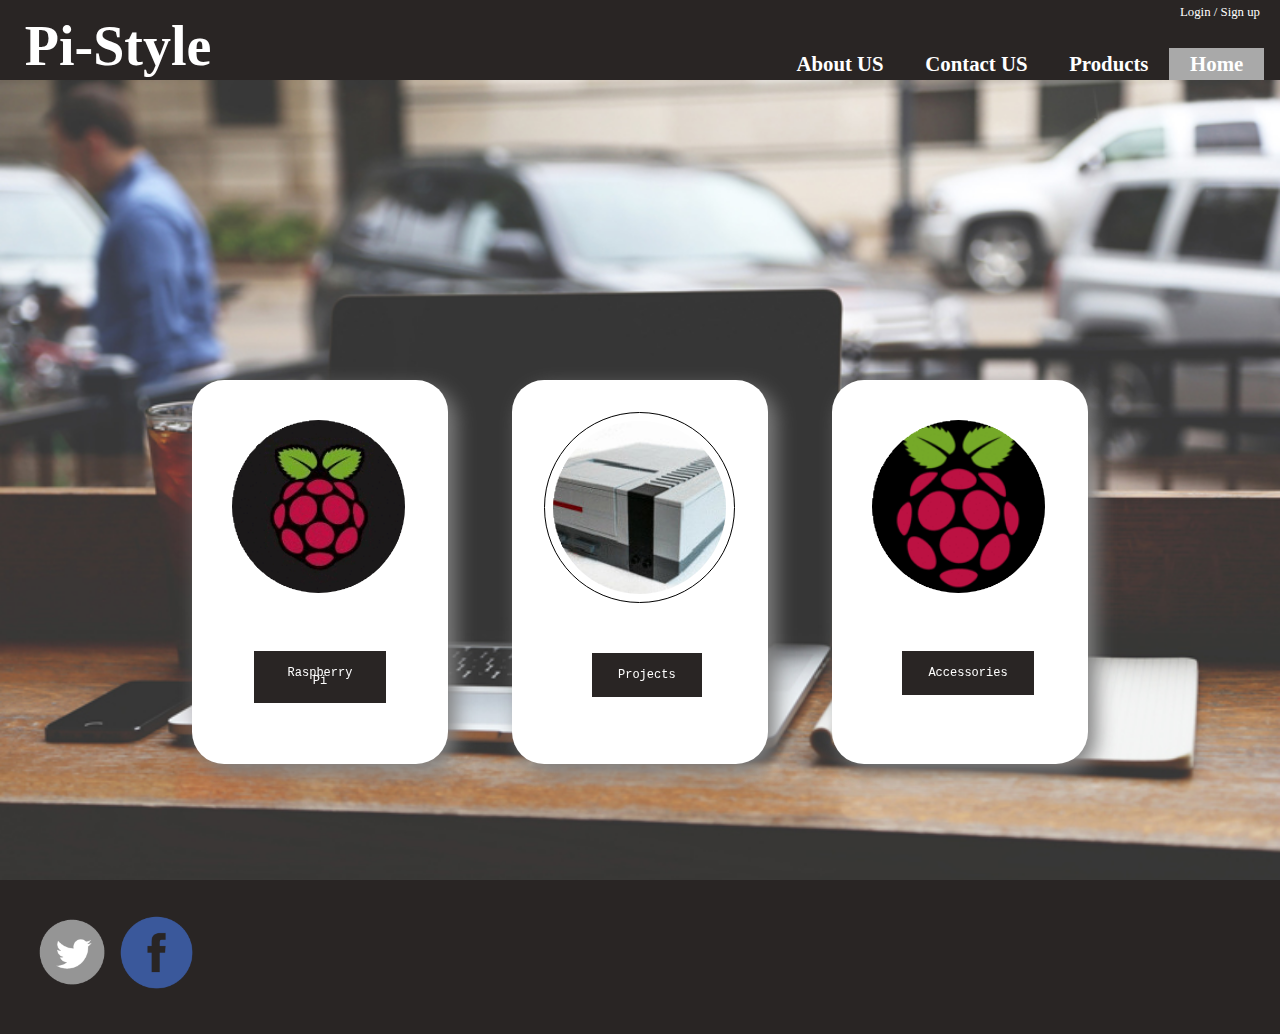
<file: index.htm>
<!DOCTYPE html>
<html lang="en">
<head>
<meta charset="utf-8">
<title>Pi-Style</title>
<link rel ="stylesheet" href="css/style.css">
<link rel="stylesheet" href="css/index.css">
 <link rel="shortcut icon" type="image/x-icon" href="image/favicon.jpg" />
</head>
<body>
<header>
<h1>Pi-Style</h1>
<li><a class="login" href="login.htm">Login / Sign up</a></li>
<nav>
<ul>
<li><a class="active" href="index.htm">Home</a></li>
<li><a href="products.htm">Products</a></li>
<li><a href="contact.htm">Contact US</a></li>
<li><a href="about.htm">About US</a></li>
</ul>
</nav>
</header>
<div class="main">
<div id="image-div">
  <div class="box one">
  <img id="img" src="image/pi.jpg">
  <a href="#" class="button">Raspberry Pi</a>
  </div>
  <div class="box two">
  <img id="img" src="image/case.jpg">
  <a href="#" class="button1">Projects</a>
  </div>
  <div class="box three">
  <img id="img" src="image/pi-logo.png">
  <a href="#" class="button2">Accessories</a>
  </div>
</div>
</div>
<div class="bottom">
<a href="#"><img src="image/twitter.png"></a>
<a href="#"><img src="image/facebook.png"></a>
</div>
</body>
</html>
</file>
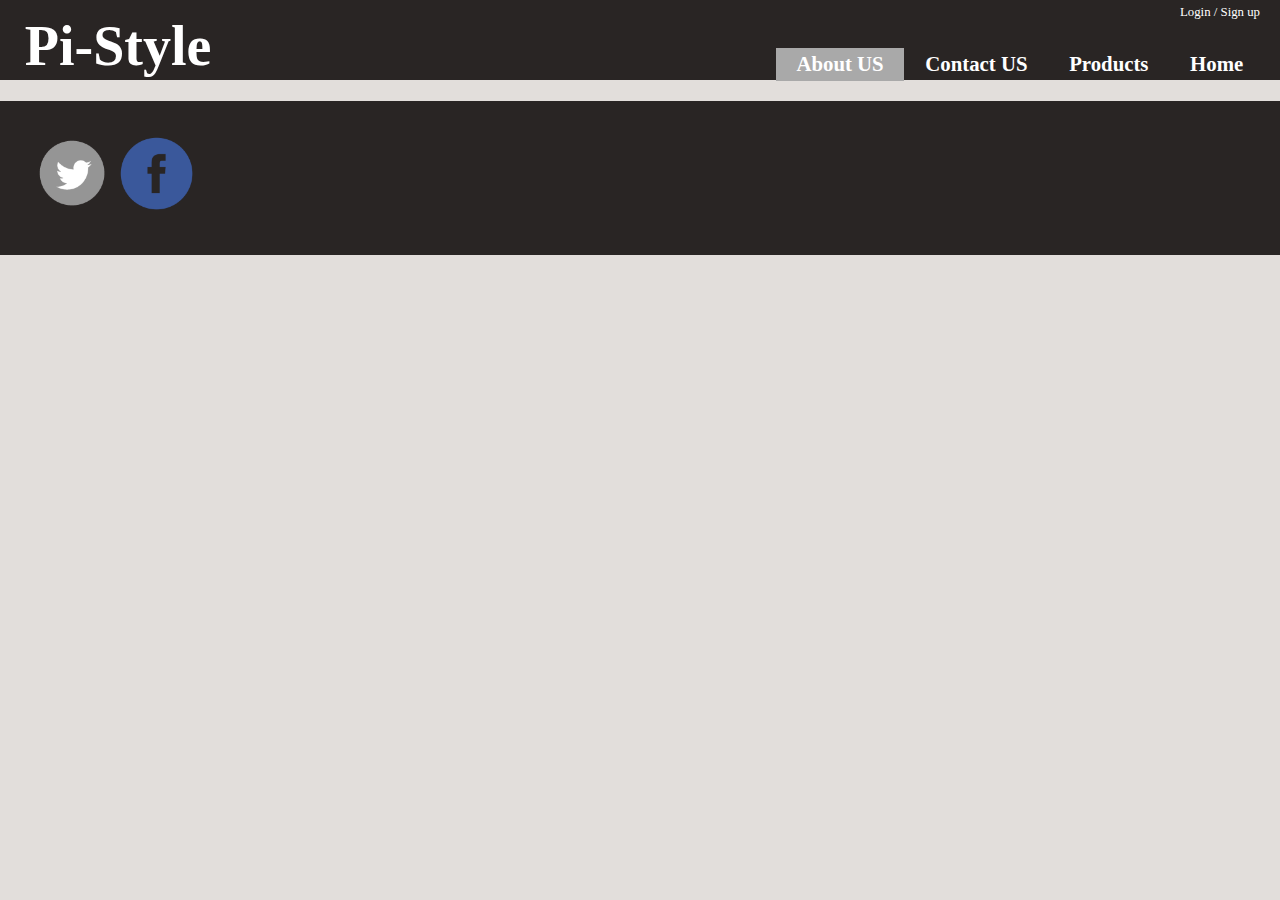
<file: about.htm>
<!DOCTYPE html>
<html lang="en">
<head>
<meta charset="utf-8">
<title>Pi-Style</title>
<link rel ="stylesheet" href="css/style.css">
 <link rel="shortcut icon" type="image/x-icon" href="image/favicon.jpg" />
</head>
<body>
<header>
<h1>Pi-Style</h1>
<li><a class="login" href="login.htm">Login / Sign up</a></li>
<nav>
<ul>
<li><a href="index.htm">Home</a></li>
<li><a href="products.htm">Products</a></li>
<li><a href="contact.htm">Contact US</a></li>
<li><a class="active" href="about.htm">About US</a></li>
</ul>
</nav>
</header><div id="outer">
<h1></h1>
<section>

</section>
</div>
<div class="bottom">
<a href="#"><img src="image/twitter.png"></a>
<a href="#"><img src="image/facebook.png"></a>
</div>
</body></html>
</file>
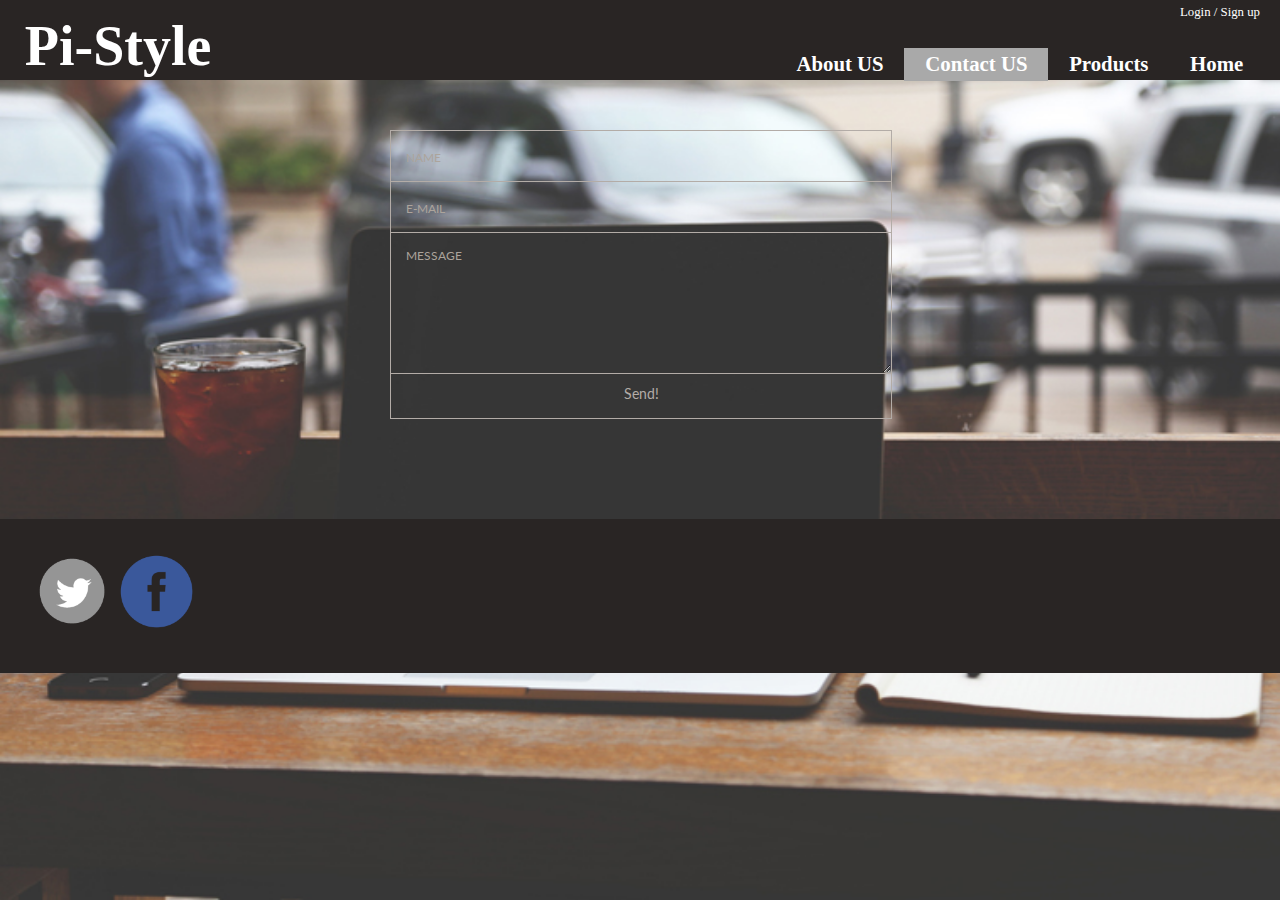
<file: contact.htm>
<!DOCTYPE html>
<html lang="en">
<head>
<meta charset="utf-8">
<title>Pi-Style</title>
<link rel ="stylesheet" href="css/style.css">
<link rel ="stylesheet" href="css/contact.css">
 <link rel="shortcut icon" type="image/x-icon" href="image/favicon.jpg" />
</head>
<body>
<header>
<h1>Pi-Style</h1>
<li><a class="login" href="login.htm">Login / Sign up</a></li>
<nav>
<ul>
<li><a href="index.htm">Home</a></li>
<li><a href="products.htm">Products</a></li>
<li><a class="active" href="contact.htm">Contact US</a></li>
<li><a href="about.htm">About US</a></li>
</ul>
</nav>
</header><div id="outer">

<form id="form" class="topBefore">
		
		  <input id="name" type="text" placeholder="NAME">
		  <input id="email" type="text" placeholder="E-MAIL">
		  <textarea id="message" type="text" placeholder="MESSAGE"></textarea>
  <input id="submit" type="submit" value="Send!">
  
</form>
</div>
<div class="bottom">
<a href="#"><img src="image/twitter.png"></a>
<a href="#"><img src="image/facebook.png"></a>
</div>
</body></html>
</file>
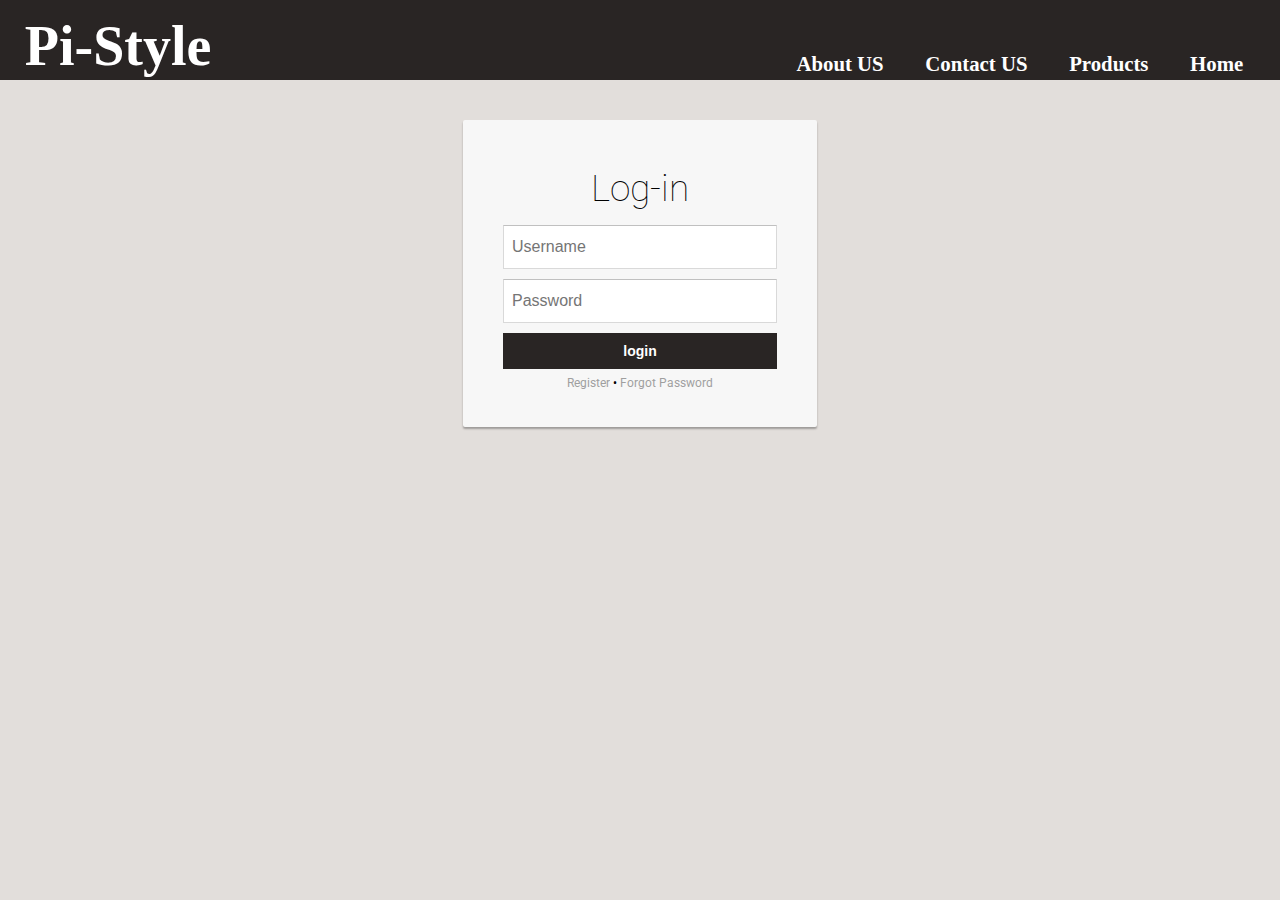
<file: login.htm>
<!DOCTYPE html>
<html>
<head>
  <meta charset="UTF-8">
  <title>Log-in form</title>
  <link rel='stylesheet' href='http://codepen.io/assets/libs/fullpage/jquery-ui.css'>
    <link rel="stylesheet" href="css/login.css" media="screen" type="text/css" />
	<link rel="stylesheet" href="css/style.css"/>
	 <link rel="shortcut icon" type="image/x-icon" href="image/favicon.jpg" />
</head>
<body>
<header>
<h1>Pi-Style</h1>
<nav>
<ul>
<li><a href="index.htm">Home</a></li>
<li><a href="products.htm">Products</a></li>
<li><a  href="contact.htm">Contact US</a></li>
<li><a href="about.htm">About US</a></li>
</ul>
</nav>
</header>
  <div class="login-card">
    <h1>Log-in</h1><br>
  <form>
    <input type="text" name="user" placeholder="Username">
    <input type="password" name="pass" placeholder="Password">
    <input type="submit" name="login" class="login login-submit" value="login">
  </form>
  <div class="login-help">
    <a href="registration.htm">Register</a> • <a href="#">Forgot Password</a>
  </div>
</div>
<!-- <div id="error"><img src="https://dl.dropboxusercontent.com/u/23299152/Delete-icon.png" /> Your caps-lock is on.</div> -->
  <script src='http://codepen.io/assets/libs/fullpage/jquery_and_jqueryui.js'></script>
</body>
</html>
</file>
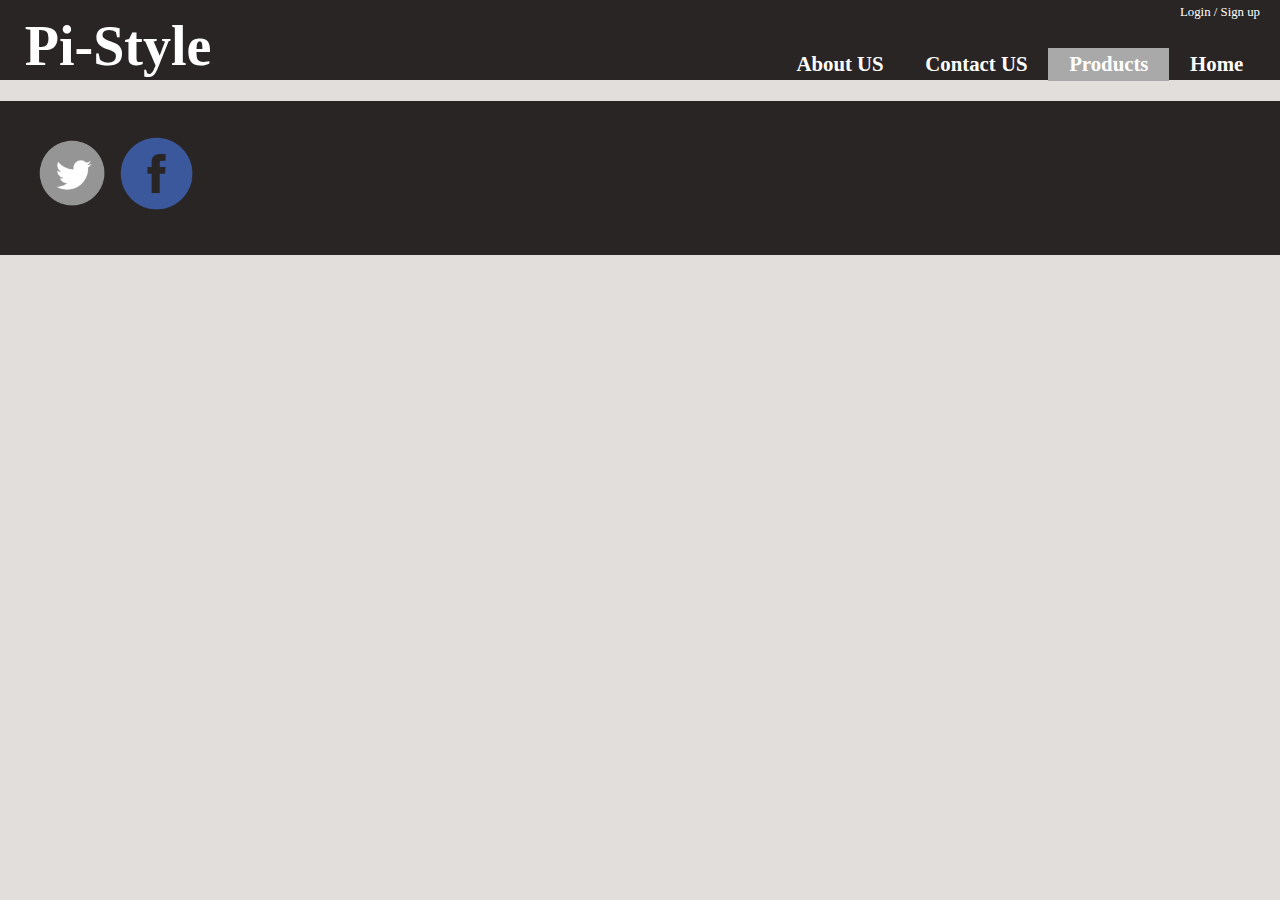
<file: products.htm>
<!DOCTYPE html>
<html lang="en">
<head>
<meta charset="utf-8">
<title>Pi-Style</title>
<link rel ="stylesheet" href="css/style.css">
 <link rel="shortcut icon" type="image/x-icon" href="image/favicon.jpg" />
</head>
<body>
<header>
<h1>Pi-Style</h1>
<li><a class="login" href="login.htm">Login / Sign up</a></li>
<nav>
<ul>
<li><a href="index.htm">Home</a></li>
<li><a class="active" href="products.htm">Products</a></li>
<li><a href="contact.htm">Contact US</a></li>
<li><a href="about.htm">About US</a></li>
</ul>
</nav>
</header><div id="outer">
<h1></h1>
<section>

</section>
</div>
<div class="bottom">
<a href="#"><img src="image/twitter.png"></a>
<a href="#"><img src="image/facebook.png"></a>
</div>
</body></html>
</file>
<file: css/style.css>
body, html {
 margin:0;
 padding:0;
 width:100%;
 height:100%;
  list-style-type:none;
} 

body {
  background: #e2dedb;
  line-height:.5em;
  overflow-x: hidden;
  overflow-y: scroll;
  
}

header{
	padding:.5em;
	margin-top:0;
	background-color:#292524;
}

header h1{
	font-size:3.5em;
	font-family:"Brush Script MT";
	margin-top:.6em;
	margin-left:.3em;
	float:left;
	color:white;
	}
	
	
li .login{
	list-style-type:none;
	padding-right:12px;
	float:right;
	text-decoration:none;
	color:white;
	font-size:.8em;
	font-family:"Roman Times";
}

p{
	text-align:justify;
}

header nav{
	margin-top:2em;
}

header nav ul {
    padding:.5em;
	
}	

header nav ul li{
	display:inline-block;
	float:right;
	text-align:right;
	font-weight:bold;
	font-family:"Brush Script MT";
	font-size:1.3em;
}

header nav ul li a{
	display: inline-block;
    color: white;
    text-align: center;
    padding: .6em 1em;
    text-decoration: none;
}

header nav ul li:hover{
	background-color:grey;
}

.active{
	background-color:darkgrey; 	 
}

.line{
	position:relative;
	padding-top:3.2em;
	margin-right:89%;
	background-image: url(../image/line.png);
	background-repeat:repeat-x;
	background-position: left bottom;
}



.bottom{
	display:inline-block;
	padding:2em 2em;
	width:100%;
	height:10%;
	position:relative;
	background-color:#292524;
}

.bottom a img{
	height:5em;
}
</file>
<file: css/index.css>
.main{
	position:relative;
}

#image-div{
	margin:0;
	height: 50em;
    width: 100%;
	background-image: url(../image/intro-bg.jpg);
    background-repeat:no-repeat;
	background-size:cover;
}

.box{
	display:inline-block;
	padding:2em 2em;
	width:15%;
	height:40%;
	position:absolute;
	filter: drop-shadow(8px 8px 10px grey);
	z-index:20;
}

.one{
	background:white;
	left:15%;
	top:300px;
	border-top-left-radius: 2em;
	border-top-right-radius: 2em;
	border-bottom-left-radius: 2em;
	border-bottom-right-radius: 2em;
	

}

#img{
	padding:.5em .5em;
	width:90%;
	border-radius:50%;
	
}

.button {
    background-color: #292524;
    border: none;
    color: white;
    padding: 18px 26px;
    text-align: center;
    text-decoration: none;
    display: inline-block;
    font-size: 12px;
    margin: 50px 30px;
    cursor: pointer;
	font-family: "Lucida Sans Typewriter", "Lucida Console", Monaco, "Bitstream Vera Sans Mono", monospace;
}

.two{
	background:white;
	left:40%;
	top:300px;
	border-top-left-radius: 2em;
	border-top-right-radius: 2em;
	border-bottom-left-radius: 2em;
	border-bottom-right-radius: 2em;
}

.two img{
	border:1px solid black;
}
.button1 {
    background-color: #292524;
    border: none;
    color: white;
    padding: 18px 26px;
    text-align: center;
    text-decoration: none;
    display: inline-block;
    font-size: 12px;
    margin: 50px 25%;
    cursor: pointer;
	font-family:"Lucida Sans Typewriter", "Lucida Console", Monaco, "Bitstream Vera Sans Mono", monospace;
}

.three{
	background:white;
	left:65%;
	top:300px;
	border-top-left-radius: 2em;
	border-top-right-radius: 2em;
	border-bottom-left-radius: 2em;
	border-bottom-right-radius: 2em;
}

.button2 {
    background-color: #292524;
    border: none;
    color: white;
    padding: 18px 26px;
    text-align: center;
    text-decoration: none;
    display: inline-block;
    font-size: 12px;
    margin: 50px 20%;
    cursor: pointer;
	font-family: "Lucida Sans Typewriter", "Lucida Console", Monaco, "Bitstream Vera Sans Mono", monospace;
}
</file>
<file: css/contact.css>
@import url(http://fonts.googleapis.com/css?family=Lato:100,300,400);

input::-webkit-input-placeholder, textarea::-webkit-input-placeholder {
  color: #aca49c;
  font-size: 0.875em;
}

input:focus::-webkit-input-placeholder, textarea:focus::-webkit-input-placeholder {
  color: #bbb5af;
}

input::-moz-placeholder, textarea::-moz-placeholder {
  color: #aca49c;
  font-size: 0.875em;
}

input:focus::-moz-placeholder, textarea:focus::-moz-placeholder {
  color: #bbb5af;
}

input::placeholder, textarea::placeholder {
  color: #aca49c;
  font-size: 0.875em;
}

input:focus::placeholder, textarea::focus:placeholder {
  color: #bbb5af;
}

input::-ms-placeholder, textarea::-ms-placeholder {
  color: #aca49c;
  font-size: 0.875em;
}

input:focus::-ms-placeholder, textarea:focus::-ms-placeholder {
  color: #bbb5af;
}

/* on hover placeholder */

input:hover::-webkit-input-placeholder, textarea:hover::-webkit-input-placeholder {
  color: #e2dedb;
  font-size: 0.875em;
}

input:hover:focus::-webkit-input-placeholder, textarea:hover:focus::-webkit-input-placeholder {
  color: #cbc6c1;
}

input:hover::-moz-placeholder, textarea:hover::-moz-placeholder {
  color: #e2dedb;
  font-size: 0.875em;
}

input:hover:focus::-moz-placeholder, textarea:hover:focus::-moz-placeholder {
  color: #cbc6c1;
}

input:hover::placeholder, textarea:hover::placeholder {
  color: #e2dedb;
  font-size: 0.875em;
}

input:hover:focus::placeholder, textarea:hover:focus::placeholder {
  color: #cbc6c1;
}

input:hover::placeholder, textarea:hover::placeholder {
  color: #e2dedb;
  font-size: 0.875em;
}

input:hover:focus::-ms-placeholder, textarea:hover::focus:-ms-placeholder {
  color: #cbc6c1;
}

body {
  font-family: 'Lato', sans-serif;
  background-image: url(../image/intro-bg.jpg);
    background-repeat:no-repeat;
  background-size:cover;
}

#form {
  position: relative;
  width: 500px;
  margin: 50px auto 100px auto;
}

input {
  font-family: 'Lato', sans-serif;
  font-size: 0.875em;
  width: 470px;
  height: 50px;
  padding: 0px 15px 0px 15px;
  
  background: transparent;
  outline: none;
  color: #726659;
  
  border: solid 1px #b3aca7;
  border-bottom: none;
  
  transition: all 0.3s ease-in-out;
  -webkit-transition: all 0.3s ease-in-out;
  -moz-transition: all 0.3s ease-in-out;
  -ms-transition: all 0.3s ease-in-out;
}

input:hover {
  background: #b3aca7;
  color: #e2dedb;
}

textarea {
  width: 470px;
  max-width: 470px;
  height: 110px;
  max-height: 110px;
  padding: 15px;
  
  background: transparent;
  outline: none;
  
  color: #726659;
  font-family: 'Lato', sans-serif;
  font-size: 0.875em;
  
  border: solid 1px #b3aca7;
  
  transition: all 0.3s ease-in-out;
  -webkit-transition: all 0.3s ease-in-out;
  -moz-transition: all 0.3s ease-in-out;
  -ms-transition: all 0.3s ease-in-out;
}

textarea:hover {
  background: #b3aca7;
  color: #e2dedb;
}

#submit {
  width: 502px;
  
  padding: 0;
  margin: -5px 0px 0px 0px;
  
  font-family: 'Lato', sans-serif;
  font-size: 0.875em;
  color: #b3aca7;
  
  outline:none;
  cursor: pointer;
  
  border: solid 1px #b3aca7;
  border-top: none;
}

#submit:hover {
  color: #e2dedb;
}
</file>
<file: css/login.css>
@import url(http://fonts.googleapis.com/css?family=Roboto:400,100);

body {
  background: url(https://dl.dropboxusercontent.com/u/23299152/Wallpapers/wallpaper-22705.jpg) no-repeat center center fixed; 
  -webkit-background-size: cover;
  -moz-background-size: cover;
  -o-background-size: cover;
  background-size: cover;
  font-family: 'Roboto', sans-serif;
}

.login-card {
  padding: 40px;
  width: 274px;
  background-color: #F7F7F7;
  margin: 40px auto 10px;
  border-radius: 2px;
  box-shadow: 0px 2px 2px rgba(0, 0, 0, 0.3);
  overflow: hidden;
}

.login-card h1 {
  font-weight: 100;
  text-align: center;
  font-size: 2.3em;
}

.login-card input[type=submit] {
  width: 100%;
  display: block;
  margin-bottom: 10px;
  position: relative;
}

.login-card input[type=text], input[type=password] {
  height: 44px;
  font-size: 16px;
  width: 100%;
  margin-bottom: 10px;
  -webkit-appearance: none;
  background: #fff;
  border: 1px solid #d9d9d9;
  border-top: 1px solid #c0c0c0;
  /* border-radius: 2px; */
  padding: 0 8px;
  box-sizing: border-box;
  -moz-box-sizing: border-box;
}

.login-card input[type=text]:hover, input[type=password]:hover {
  border: 1px solid #b9b9b9;
  border-top: 1px solid #a0a0a0;
  -moz-box-shadow: inset 0 1px 2px rgba(0,0,0,0.1);
  -webkit-box-shadow: inset 0 1px 2px rgba(0,0,0,0.1);
  box-shadow: inset 0 1px 2px rgba(0,0,0,0.1);
}

.login {
  text-align: center;
  font-size: 14px;
  font-family: 'Arial', sans-serif;
  font-weight: 700;
  height: 36px;
  padding: 0 8px;
/* border-radius: 3px; */
/* -webkit-user-select: none;
  user-select: none; */
}

.login-submit {
  /* border: 1px solid #3079ed; */
  border: 0px;
  color: #fff;
  text-shadow: 0 1px rgba(0,0,0,0.1); 
  background-color: #292524;
  /* background-image: -webkit-gradient(linear, 0 0, 0 100%,   from(#4d90fe), to(#4787ed)); */
}

.login-submit:hover {
  /* border: 1px solid #2f5bb7; */
  border: 0px;
  text-shadow: 0 1px rgba(0,0,0,0.3);
  background-color: #5fcf80;
  /* background-image: -webkit-gradient(linear, 0 0, 0 100%,   from(#4d90fe), to(#357ae8)); */
}

.login-card a {
  text-decoration: none;
  color: #666;
  font-weight: 400;
  text-align: center;
  display: inline-block;
  opacity: 0.6;
  transition: opacity ease 0.5s;
}

.login-card a:hover {
  opacity: 1;
}

.login-help {
  width: 100%;
  text-align: center;
  font-size: 12px;
}
</file>
